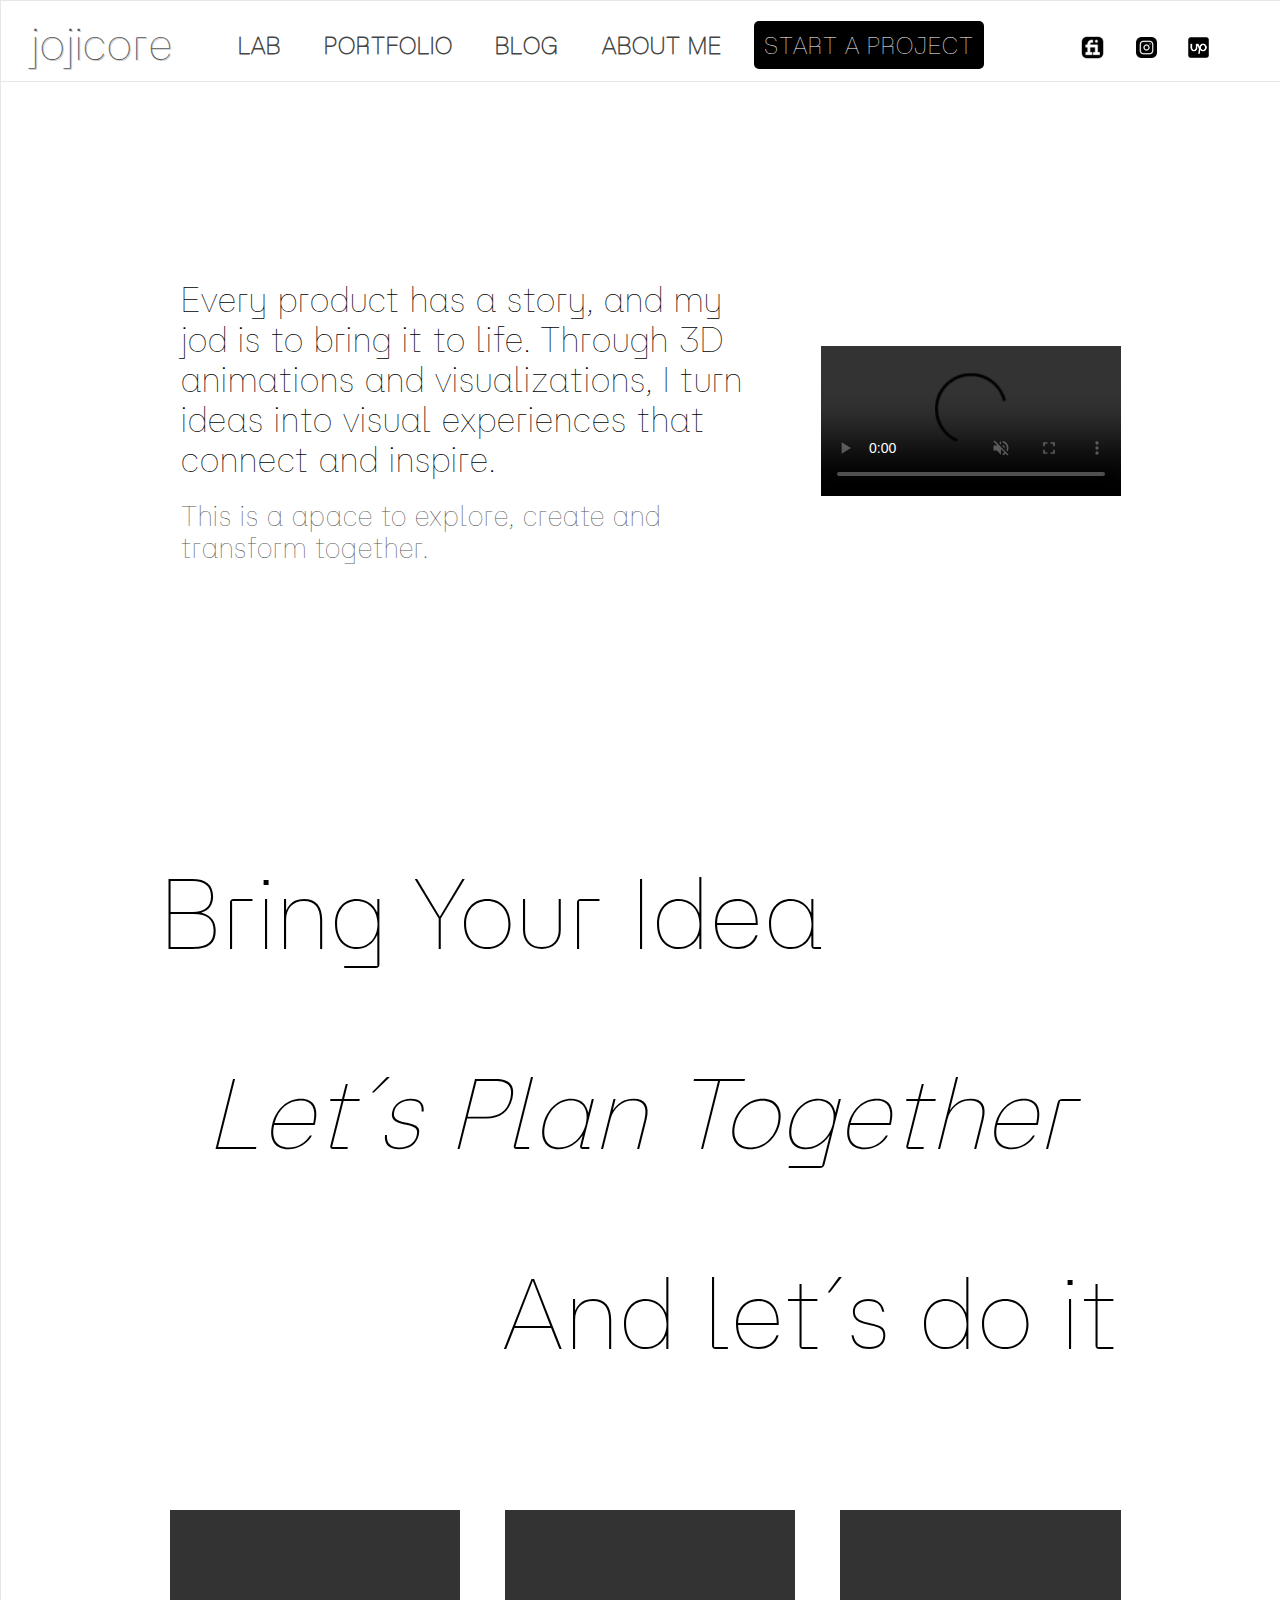
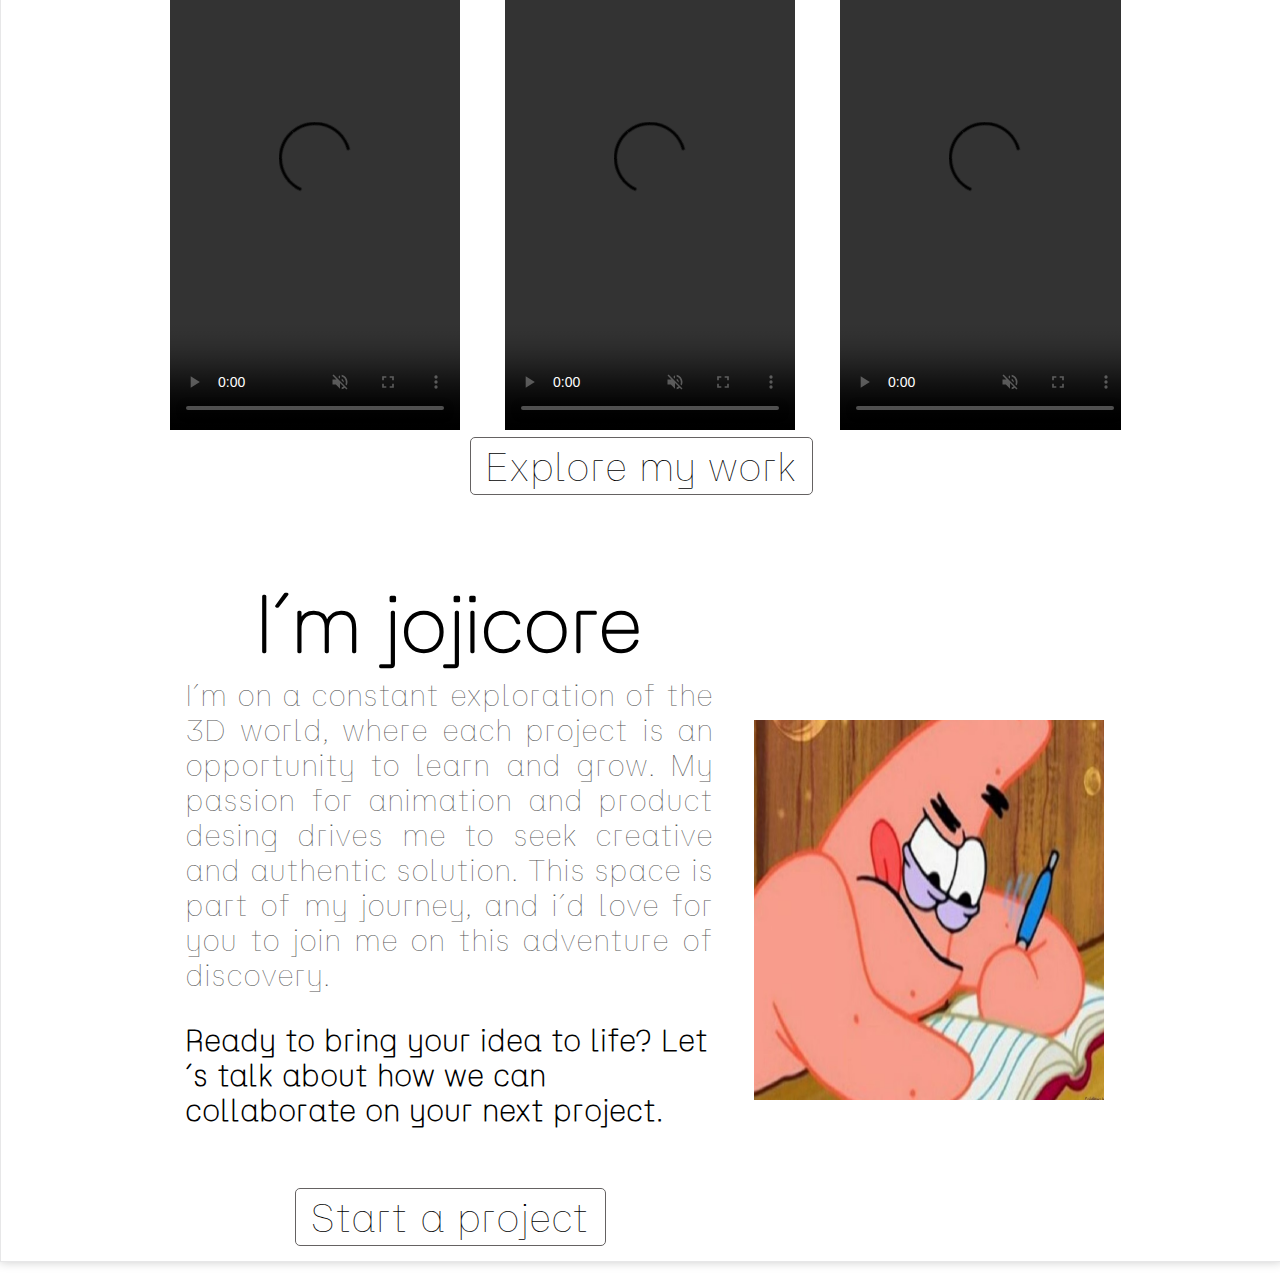
<file: index.html>
<!DOCTYPE html>
<html lang="en">
<head>
    <meta charset="UTF-8">
    <meta name="viewport" content="width=device-width, initial-scale=1.0">
    <link rel="stylesheet" href="/assets/css/styles.css">
    <link rel="preconnect" href="https://fonts.googleapis.com">
<link rel="preconnect" href="https://fonts.gstatic.com" crossorigin>
<link href="https://fonts.googleapis.com/css2?family=Wire+One&display=swap" rel="stylesheet">
    <title>jojicore</title>
</head>
<body>
<!-- inicio container -->
<div id="container">
    <!-- Inicio de Cabecera -->
    <header id="header">
        <!-- <div class="wrap"> -->
            <div id="logotipo">
                <h1><a href="/index.html">jojicore</a></h1>
            </div>
            <nav id="menu">
                <ul>
                    <li><a href="./assets/html/Lab.html"><span>Lab</span></a></li>
                    <li><a href="./assets/html/portfolio.html"><span>Portfolio</span></a></li>
                    <li><a href="./assets/html/blog.html"><span>Blog</span></a></li>
                    <li><a href="./assets/html/aboutme.html"><span>About me</span></a></li>
                    <li><a   class="button" href="./assets/html/start-proyect.html">Start a project</a></li>
                </ul>
            </nav>
            <!-- <h3>REDES SOCIALES</h3> -->
            <div class="container-social">
                <div class="fiverr">
                    <a href="https://www.fiverr.com/jojicore?public_mode=true" class="icon" target="_blank"><img src="/assets/img/icon/113-fiverr_social-1024.webp" alt="" width="23px"></a>
                </div>
                <!-- <div class="youtube">
                    <a href="https://www.youtube.com/@jojicore" class="icon" target="_blank"><img id="iconos" src="/assets/img/icon/social.png" alt="icono youtube" width="20px"></a>
                </div> -->
                <div class="twitter">
                    <a href="https://www.instagram.com/jojicore" class="icon" target="_blank"><img src="/assets/img/icon/instagram.png" alt="" width="21px"></a>
                </div>
                <!-- <div class="linkedin">
                    <a href="https://www.linkedin.com/in/jojicore" class="icon"  target="_blank"><img src="/assets/img/icon/linkedin-logo.png" alt="" width="20px"></a>
                </div> -->
                <div class="upwork">
                    <a href="https://www.upwork.com/freelancers/~01dc54f6a238534526?mp_source=share" class="icon" target="_blank"><img src="/assets/img/icon/square-upwork.png" alt="" width="21px"></a>
                </div>
            </div>
        
    </header>
    <!-- Fin de Cabecera -->

    <!-- Inicio contenido -->
    <section id="content">

        <article class="first-page">
            <div class="texto">  
                <p class="texto-largo">Every product has a story, and my jod is to bring it to life. Through 3D animations and visualizations, I turn ideas into visual experiences that connect and inspire.</p>
    
                <span class="texto-corto">This is a apace to explore, create and transform together.</span>
            </div>
            <video class="video" width="300px" controls loop onmouseover="this.play()" onmouseout="this.pause();" muted>
                <source src="/assets/video/MAKE_UP_5.mp4" type="video/mp4">
                Your browser does not support the video tag.
            </video>
        </article>

        <article class="second-page">

            <p class="p1">Bring Your Idea</p>
            <p class="p2">Let´s Plan Together</p>
            <p class="p3">And  let´s do it</p>

        </article>

      
        <article class="third-page">

            <div class="presentation">
                <article class="proyectouno">
                    <video class="video" width="290px" controls loop onmouseover="this.play()" onmouseout="this.pause();" muted>
                        <source src="/assets/video/MAKE_UP_5.mp4" type="video/mp4">
                        Tu navegador no soporta la etiqueta de video.
                    </video>
                </article>
    
                <article class="proyectodos">
                    <video class="video" width="290px" controls loop onmouseover="this.play()" onmouseout="this.pause();" muted>
                        <source src="/assets/video/NIKE_3D_REEL.mp4" type="video/mp4">
                        Tu navegador no soporta la etiqueta de video.
                    </video>
                </article>
    
                <article class="proyectotres">
                    <video class="video" width="290px" controls loop onmouseover="this.play()" onmouseout="this.pause();" muted>
                        <source src="/assets/video/REEL_INSTAGRAM.mp4" type="video/mp4">
                        Tu navegador no soporta la etiqueta de video.
                    </video>
                </article>
            </div>
            <div  class="boton">
                <a href="./assets/html/portfolio.html">Explore my work</a>
            </div>
        

        </article>

        <article class="fourth-page">
            <div class="fourth-page__principal"> 
                <div class="contenido">  
                    <h3>I´m jojicore</h3>

                    <p>I´m on a constant exploration of the 3D world, where each project is an opportunity to learn and grow. My passion for animation and product desing drives me to seek creative and authentic solution.
                        
                    This space is  part of my journey, and i´d love for you to join me  on this adventure of discovery.</p>
        
                    <span class="accion">Ready to  bring your idea to life? Let´s talk about how we can collaborate on your next project.</span>
                </div>

                <span class="link">
                    <a class="button" href="./assets/html/start-proyect.html">Start a project</a>
                </span>
               

            </div>

            <div class="imagen">
                <img src="/assets/img/OF5TWAKHBJB6BIRDR5N2MTZKTI.avif" alt="imagen de Patricio estrella" width="350px" height="380px">
            </div>
<!-- 
            <span class="link">
                <a class="button" href="./assets/html/start-proyect.html">Start a project</a>
            </span> -->

        </article>
          
    </section>
    <!-- Fin contenido -->

</div>
<!--fin container  -->

<script type="text/javascript">
    window.addEventListener("scroll", function(){
        let articles = document.querySelectorAll("article"); // Selecciona todos los <article>
        let secondArticle = articles[1]; // Accede al segundo <article> (índice 1)
        secondArticle.classList.toggle("abajo", window.scrollY > 150);
    });
</script>

</body>
</html>
</file>
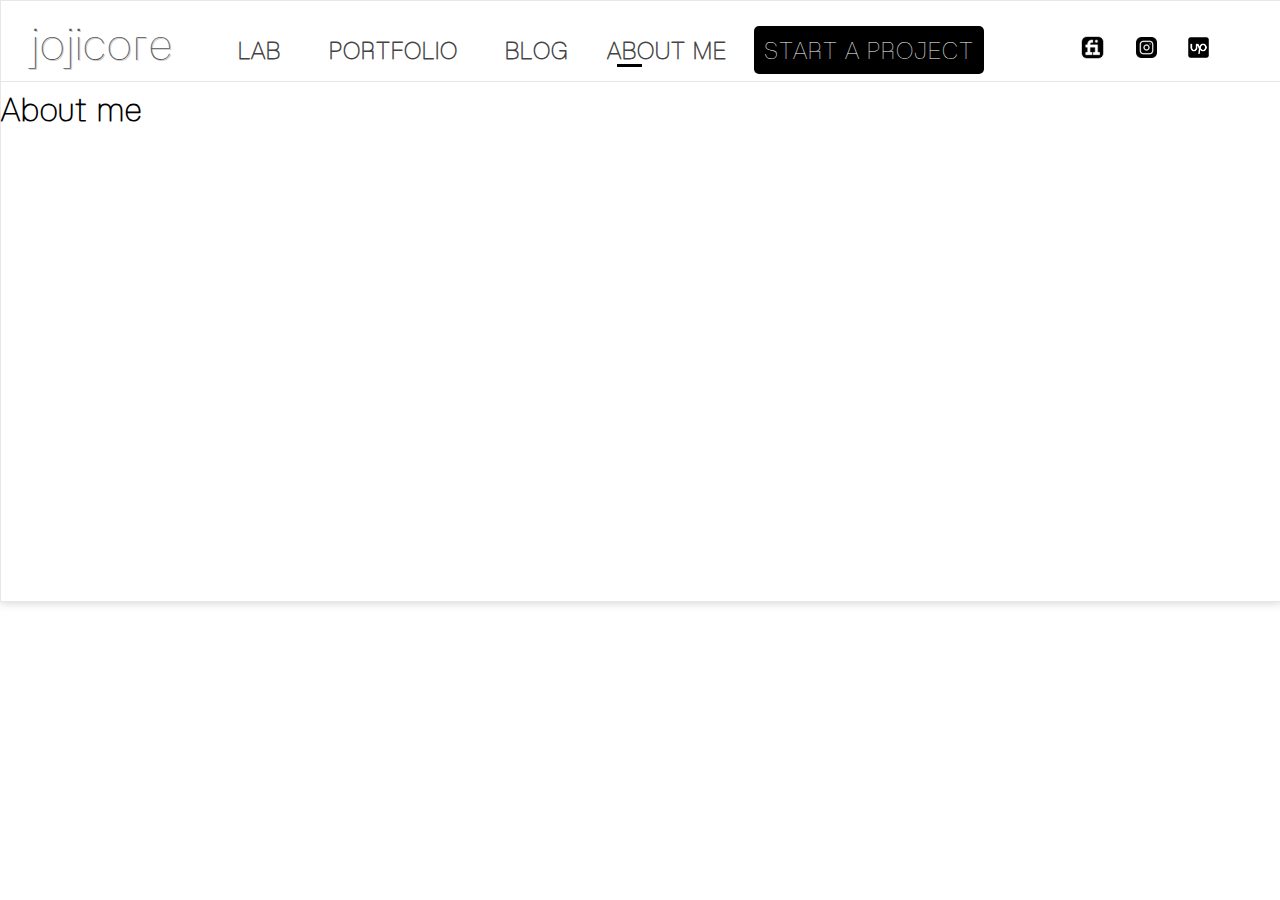
<file: assets/html/aboutme.html>
<!DOCTYPE html>
<html lang="en">
  <head>
    <meta charset="UTF-8" />
    <meta name="viewport" content="width=device-width, initial-scale=1.0" />
    <link rel="stylesheet" href="/assets/css/style-aboutme.css" />
    <link rel="stylesheet" href="/assets/css/styles.css">
    <link rel="preconnect" href="https://fonts.googleapis.com" />
    <link rel="preconnect" href="https://fonts.gstatic.com" crossorigin />
    <link
      href="https://fonts.googleapis.com/css2?family=Wire+One&display=swap"
      rel="stylesheet"
    />
    <title>jojicore</title>
  </head>
  <body>
    <!-- inicio container -->
    <div id="container">
      <!-- Inicio de Cabecera -->
      <header id="header">
        <!-- <div class="wrap"> -->
          <div id="logotipo">
            <h1><a href="/index.html">jojicore</a></h1>
        </div>
        <nav id="menu">
          <ul>
            <li><a href="/assets/html/Lab.html"> <span>Lab</span></a></li>
            <li><a href="/assets/html/portfolio.html"> <span>Portfolio</span></a></li>
            <li><a href="/assets/html/blog.html"> <span>Blog</span></a></li>
            <li><a class="link__about" href="#"> <span>About me</span></a></li>
            <li><a class="button" href="/assets/html/start-proyect.html">Start a project</a></li>
          </ul>
        </nav>
        <!-- <h3>REDES SOCIALES</h3> -->
        <div class="container-social">
          <div class="fiverr">
            <a href="https://www.fiverr.com/jojicore?public_mode=true" class="icon" target="_blank"><img src="/assets/img/icon/113-fiverr_social-1024.webp" alt="" width="23px"></a>
          </div>
          <!-- <div class="youtube">
            <a href="https://www.youtube.com/@jojicore" class="icon" target="_blank"><img id="iconos" src="/assets/img/icon/social.png" alt="icono youtube" width="20px"></a>
          </div> -->
          <div class="twitter">
            <a href="https://www.instagram.com/jojicore" class="icon" target="_blank"><img src="/assets/img/icon/instagram.png" alt="" width="21px"></a>
          </div>
          <!-- <div class="linkedin">
            <a href="https://www.linkedin.com/in/jojicore" class="icon"  target="_blank"><img src="/assets/img/icon/linkedin-logo.png" alt="" width="20px"></a>
          </div> -->
          <div class="upwork">
            <a href="https://www.upwork.com/freelancers/~01dc54f6a238534526?mp_source=share" class="icon" target="_blank"><img src="/assets/img/icon/square-upwork.png" alt="" width="21px"></a>
          </div>
        </div>
      </header>
      <!-- Fin de Cabecera -->

      <!-- Inicio del container -->
      <section id="content">

         
        <h1>About me</h1>
     

      </section>
     
    </div>
    <!--fin container  -->
   
    <script type="text/javascript">
      window.addEventListener("scroll", function () {
        let header = document.querySelector("header");
        header.classList.toggle("abajo", window.scrollY > 0);
      });
    </script>
  </body>
</html>
</file>
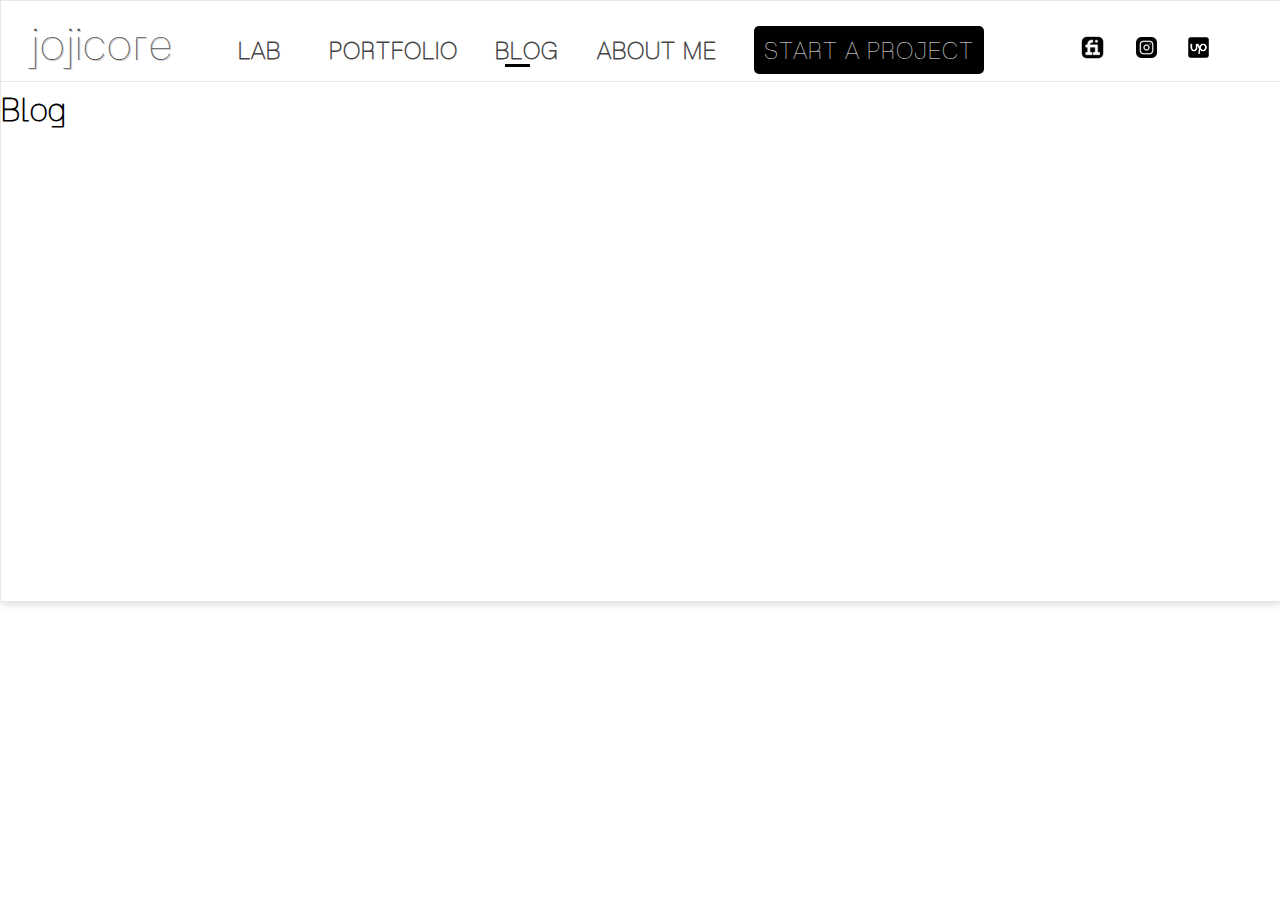
<file: assets/html/blog.html>
<!DOCTYPE html>
<html lang="en">
  <head>
    <meta charset="UTF-8" />
    <meta name="viewport" content="width=device-width, initial-scale=1.0" />
    <link rel="stylesheet" href="/assets/css/style-blog.css" />
    <link rel="stylesheet" href="/assets/css/styles.css">
    <link rel="preconnect" href="https://fonts.googleapis.com" />
    <link rel="preconnect" href="https://fonts.gstatic.com" crossorigin />
    <link
      href="https://fonts.googleapis.com/css2?family=Wire+One&display=swap"
      rel="stylesheet"
    />
    <title>jojicore</title>
  </head>
  <body>
    <!-- inicio container -->
    <div id="container">
      <!-- Inicio de Cabecera -->
      <header id="header">
        <!-- <div class="wrap"> -->
          <div id="logotipo">
            <h1><a href="/index.html">jojicore</a></h1>
        </div>
        <nav id="menu">
          <ul>
            <li><a href="/assets/html/Lab.html"><span>Lab</span></a></li>
            <li><a href="/assets/html/portfolio.html"><span>Portfolio</span></a></li>
            <li><a class="link__blog" href="/assets/html/blog.html"><span>Blog</span></a></li>
            <li><a href="/assets/html/aboutme.html"><span>About me</span></a></li>
            <li><a class="button" href="/assets/html/start-proyect.html">Start a project</a></li>
          </ul>
        </nav>
        <!-- <h3>REDES SOCIALES</h3> -->
        <div class="container-social">
          <div class="fiverr">
            <a href="https://www.fiverr.com/jojicore?public_mode=true" class="icon" target="_blank"><img src="/assets/img/icon/113-fiverr_social-1024.webp" alt="" width="23px"></a>
          </div>
          <!-- <div class="youtube">
            <a href="https://www.youtube.com/@jojicore" class="icon" target="_blank"><img id="iconos" src="/assets/img/icon/social.png" alt="icono youtube" width="20px"></a>
          </div> -->
          <div class="twitter">
            <a href="https://www.instagram.com/jojicore" class="icon" target="_blank"><img src="/assets/img/icon/instagram.png" alt="" width="21px"></a>
          </div>
          <!-- <div class="linkedin">
            <a href="https://www.linkedin.com/in/jojicore" class="icon"  target="_blank"><img src="/assets/img/icon/linkedin-logo.png" alt="" width="20px"></a>
          </div> -->
          <div class="upwork">
            <a href="https://www.upwork.com/freelancers/~01dc54f6a238534526?mp_source=share" class="icon" target="_blank"><img src="/assets/img/icon/square-upwork.png" alt="" width="21px"></a>
          </div>
        </div>
        
      </header>
      <!-- Fin de Cabecera -->

      <!-- Inicio del container -->
      <section id="content">

         
        <h1>Blog</h1>
     

      </section>
     
    </div>
    <!--fin container  -->
   
    <script type="text/javascript">
      window.addEventListener("scroll", function () {
        let header = document.querySelector("header");
        header.classList.toggle("abajo", window.scrollY > 0);
      });
    </script>
  </body>
</html>
</file>
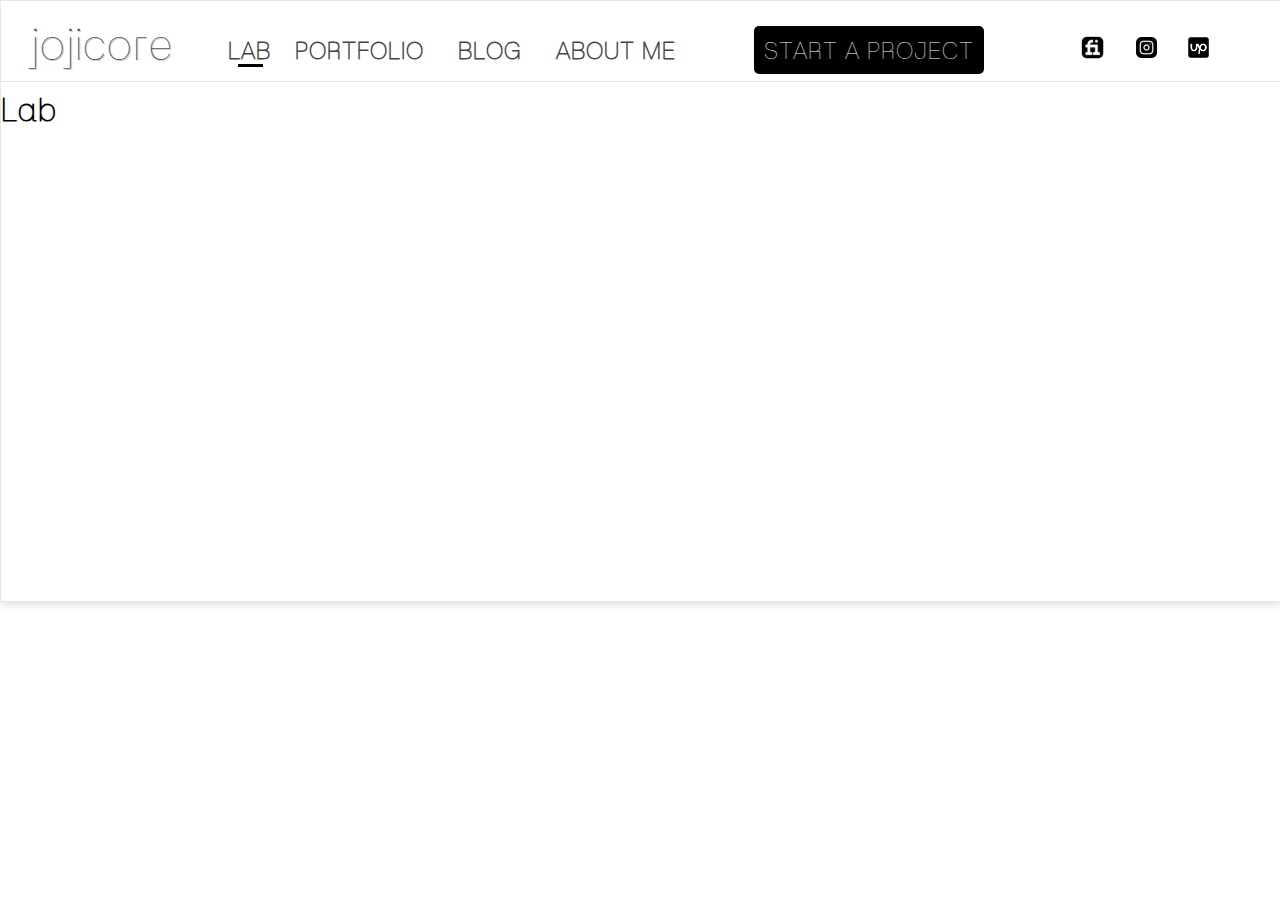
<file: assets/html/Lab.html>
<!DOCTYPE html>
<html lang="en">
  <head>
    <meta charset="UTF-8" />
    <meta name="viewport" content="width=device-width, initial-scale=1.0" />
    <link rel="stylesheet" href="/assets/css/style-lab.css" />
    <link rel="stylesheet" href="/assets/css/styles.css">
    <link rel="preconnect" href="https://fonts.googleapis.com" />
    <link rel="preconnect" href="https://fonts.gstatic.com" crossorigin />
    <link
      href="https://fonts.googleapis.com/css2?family=Wire+One&display=swap"
      rel="stylesheet"
    />
    <title>jojicore</title>
  </head>
  <body>
    <!-- inicio container -->
    <div id="container">
      <!-- Inicio de Cabecera -->
      <header id="header">
        <!-- <div class="wrap"> -->
          <div id="logotipo">
            <h1><a href="/index.html">jojicore</a></h1>
        </div>
        <nav id="menu">
          <ul>
            <li><a class="link__lab" href="#"><span>Lab</span></a></li>
            <li><a href="/assets/html/portfolio.html"><span>Portfolio</span></a></li>
            <li><a href="/assets/html/blog.html"><span>Blog</span></a></li>
            <li><a href="/assets/html/aboutme.html"><span>About me</span</a></li>
            <li><a class="button" href="/assets/html/start-proyect.html">Start a project</a></li>
          </ul>
        </nav>
        <!-- <h3>REDES SOCIALES</h3> -->
        <div class="container-social">
          <div class="fiverr">
            <a href="https://www.fiverr.com/jojicore?public_mode=true" class="icon" target="_blank"><img src="/assets/img/icon/113-fiverr_social-1024.webp" alt="" width="23px"></a>
          </div>
          <!-- <div class="youtube">
            <a href="https://www.youtube.com/@jojicore" class="icon" target="_blank"><img id="iconos" src="/assets/img/icon/social.png" alt="icono youtube" width="20px"></a>
          </div> -->
          <div class="twitter">
            <a href="https://www.instagram.com/jojicore" class="icon" target="_blank"><img src="/assets/img/icon/instagram.png" alt="" width="21px"></a>
          </div>
          <!-- <div class="linkedin">
            <a href="https://www.linkedin.com/in/jojicore" class="icon"  target="_blank"><img src="/assets/img/icon/linkedin-logo.png" alt="" width="20px"></a>
          </div> -->
          <div class="upwork">
            <a href="https://www.upwork.com/freelancers/~01dc54f6a238534526?mp_source=share" class="icon" target="_blank"><img src="/assets/img/icon/square-upwork.png" alt="" width="21px"></a>
          </div>
        </div>
      </header>
      <!-- Fin de Cabecera -->

      <!-- Inicio del container -->
      <section id="content">

         
        <h1>Lab</h1>
     

      </section>
     
    </div>
    <!--fin container  -->
   
    <script type="text/javascript">
      window.addEventListener("scroll", function () {
        let header = document.querySelector("header");
        header.classList.toggle("abajo", window.scrollY > 0);
      });
    </script>
  </body>
</html>
</file>
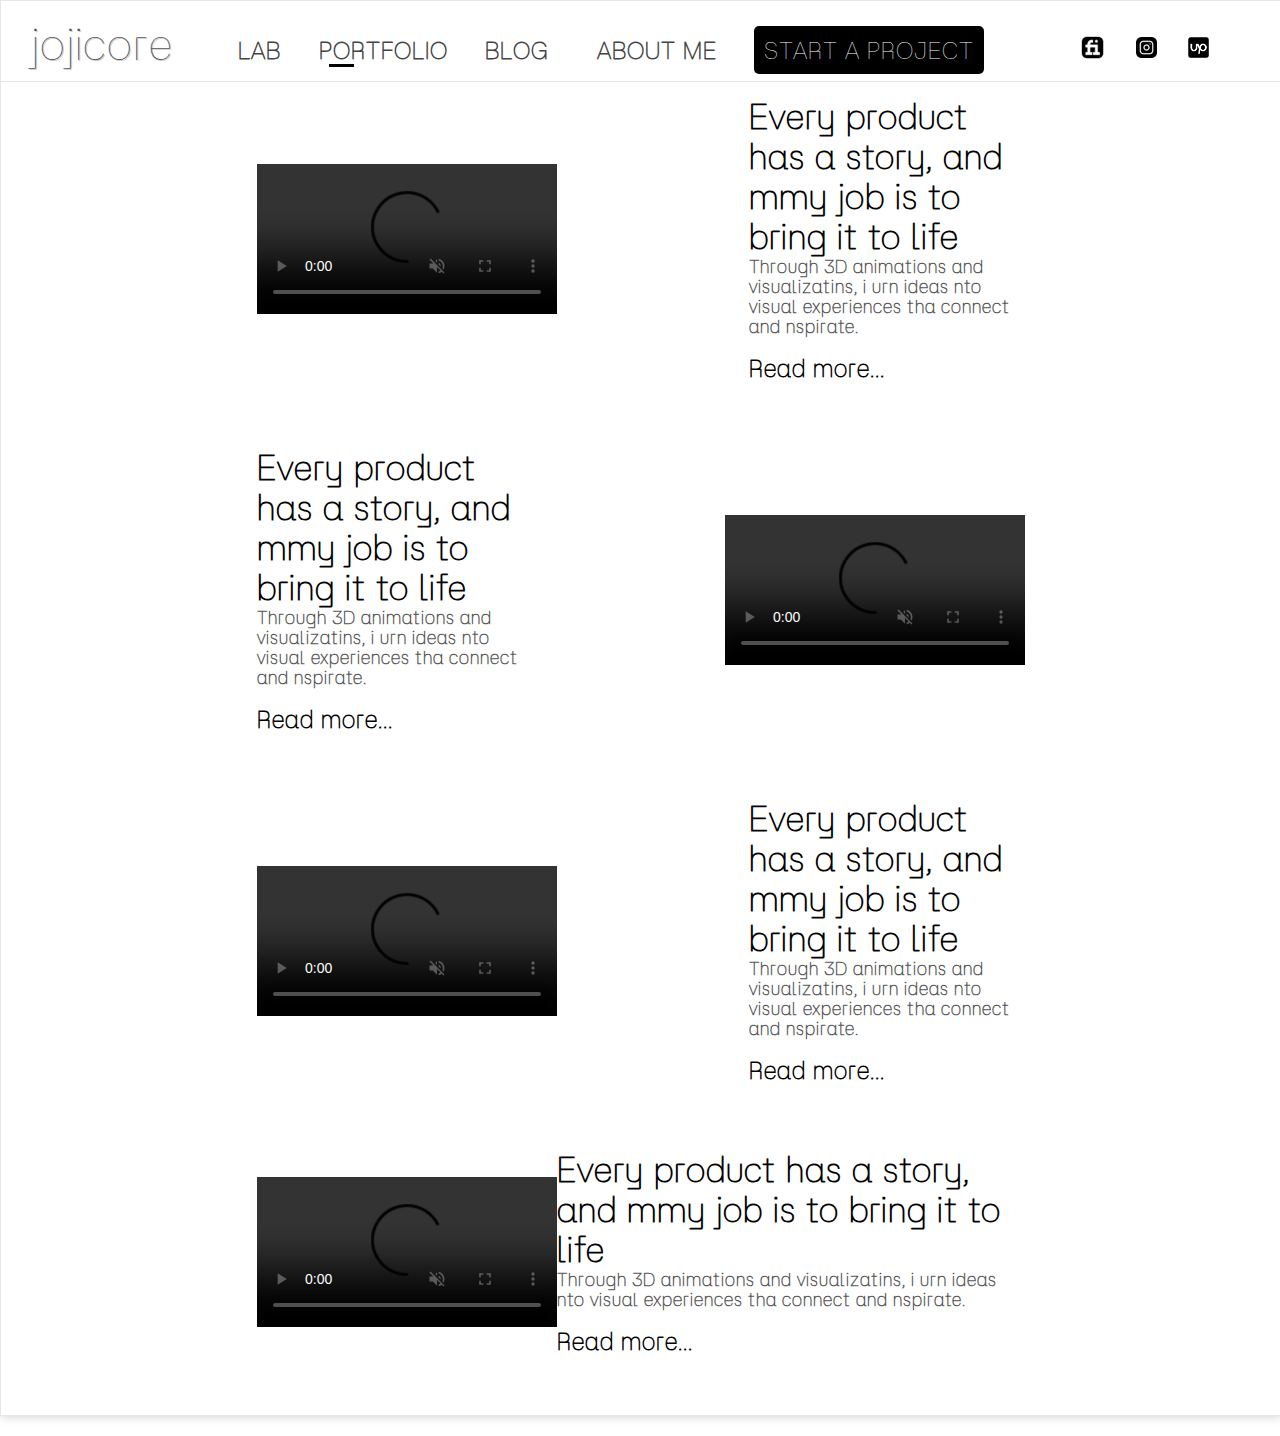
<file: assets/html/portfolio.html>
<!DOCTYPE html>
<html lang="en">
<head>
    <meta charset="UTF-8">
    <meta name="viewport" content="width=device-width, initial-scale=1.0">
    <link rel="stylesheet" href="/assets/css/styles-portfolio.css">
    <link rel="stylesheet" href="/assets/css/styles.css">
    <link rel="preconnect" href="https://fonts.googleapis.com">
<link rel="preconnect" href="https://fonts.gstatic.com" crossorigin>
<link href="https://fonts.googleapis.com/css2?family=Wire+One&display=swap" rel="stylesheet">
    <title>jojicore</title>
</head>
<body>
<!-- inicio container -->
<div id="container">
    <!-- Inicio de Cabecera -->
    <header id="header">
        <!-- <div class="wrap"> -->
            <div id="logotipo">
                <h1><a href="/index.html">jojicore</a></h1>
            </div>
            <nav id="menu">
                <ul>
                    <li><a href="/assets/html/Lab.html"><span>Lab</span></a></li>
                    <li><a class="link__portfolio" href="#"><span>Portfolio</span> </a></li>
                    <li><a href="/assets/html/blog.html"><span>Blog</span></a></li>
                    <li><a href="/assets/html/aboutme.html"><span>About me</span></a></li>
                    <li><a   class="button" href="/assets/html/start-proyect.html">Start a project</a></li>
                </ul>
            </nav>
            <!-- REDES   SOCIALES -->
            <div class="container-social">
                <div class="fiverr">
                    <a href="https://www.fiverr.com/jojicore?public_mode=true" class="icon" target="_blank"><img src="/assets/img/icon/113-fiverr_social-1024.webp" alt="" width="23px"></a>
                </div>
                <!-- <div class="youtube">
                    <a href="https://www.youtube.com/@jojicore" class="icon" target="_blank"><img id="iconos" src="/assets/img/icon/social.png" alt="icono youtube" width="20px"></a>
                </div> -->
                <div class="twitter">
                    <a href="https://www.instagram.com/jojicore" class="icon" target="_blank"><img src="/assets/img/icon/instagram.png" alt="" width="21px"></a>
                </div>
                <!-- <div class="linkedin">
                    <a href="https://www.linkedin.com/in/jojicore" class="icon"  target="_blank"><img src="/assets/img/icon/linkedin-logo.png" alt="" width="20px"></a>
                </div> -->
                <div class="upwork">
                    <a href="https://www.upwork.com/freelancers/~01dc54f6a238534526?mp_source=share" class="icon" target="_blank"><img src="/assets/img/icon/square-upwork.png" alt="" width="21px"></a>
                </div>
            </div>
        
    </header>
    <!-- Fin de Cabecera -->

    <!-- Inicio contenido -->
    <section id="content">
        <article class="proyecto1">
            <video class="video" width="300px" controls loop onmouseover="this.play()" onmouseout="this.pause();" muted>
                <source src="/assets/video/MAKE_UP_5.mp4" type="video/mp4">
                Tu navegador no soporta la etiqueta de video.
            </video>
            <div class="description">
                <h3>Every product has a story, and mmy job is to bring it  to life</h3>
                <p>Through 3D animations and visualizatins, i urn ideas nto visual experiences tha connect and nspirate.</p><br>
                <div class="readMore">
                    <a href="./product-one.html">Read more...</a>
                </div>
            </div>
        </article>

        <article class="proyecto2">
            <video class="video" width="300px" controls loop onmouseover="this.play()" onmouseout="this.pause();" muted>
                <source src="/assets/video/NIKE_3D_REEL.mp4" type="video/mp4">
                Tu navegador no soporta la etiqueta de video.
            </video>
            <div class="description2">
                <h3>Every product has a story, and mmy job is to bring it  to life</h3>
                <p>Through 3D animations and visualizatins, i urn ideas nto visual experiences tha connect and nspirate.</p><br>
                <div class="readMore">
                    <a href="./product-two.html">Read more...</a>
                </div>
            </div>
        </article>

        <article class="proyecto3">
            <video width="300px" controls loop onmouseover="this.play()" onmouseout="this.pause();" muted>
                <source src="/assets/video/REEL_INSTAGRAM.mp4" type="video/mp4">
                Tu navegador no soporta la etiqueta de video.
            </video>
            <div class="description3">
                <h3>Every product has a story, and mmy job is to bring it  to life</h3>
                <p>Through 3D animations and visualizatins, i urn ideas nto visual experiences tha connect and nspirate.</p><br>
                <div class="readMore">
                    <a href="./product-three.html">Read more...</a>
                </div>
            </div>
        </article>

        <article class="proyecto4">
            <video class="#" width="300px" controls loop onmouseover="this.play()" onmouseout="this.pause();" muted>
                <source src="/assets/video/SHOE_3D_ANIMATION_Development_of_Previews.mp4" type="video/mp4">
                Tu navegador no soporta la etiqueta de video.
            </video>
            <div class="description4">
                <h3>Every product has a story, and mmy job is to bring it  to life</h3>
                <p>Through 3D animations and visualizatins, i urn ideas nto visual experiences tha connect and nspirate.</p><br>
                <div class="readMore">
                    <a href="./product-four.html">Read more...</a>
                </div>
            </div>
        </article>
          
    </section>
    <!-- Fin contenido -->

</div>
<!--fin container  -->

<script type="text/javascript">
    window.addEventListener("scroll", function(){
        let header = document.querySelector("header");
        header.classList.toggle("abajo",window.scrollY>0)
    } )
</script>
</body>
</html>
</file>
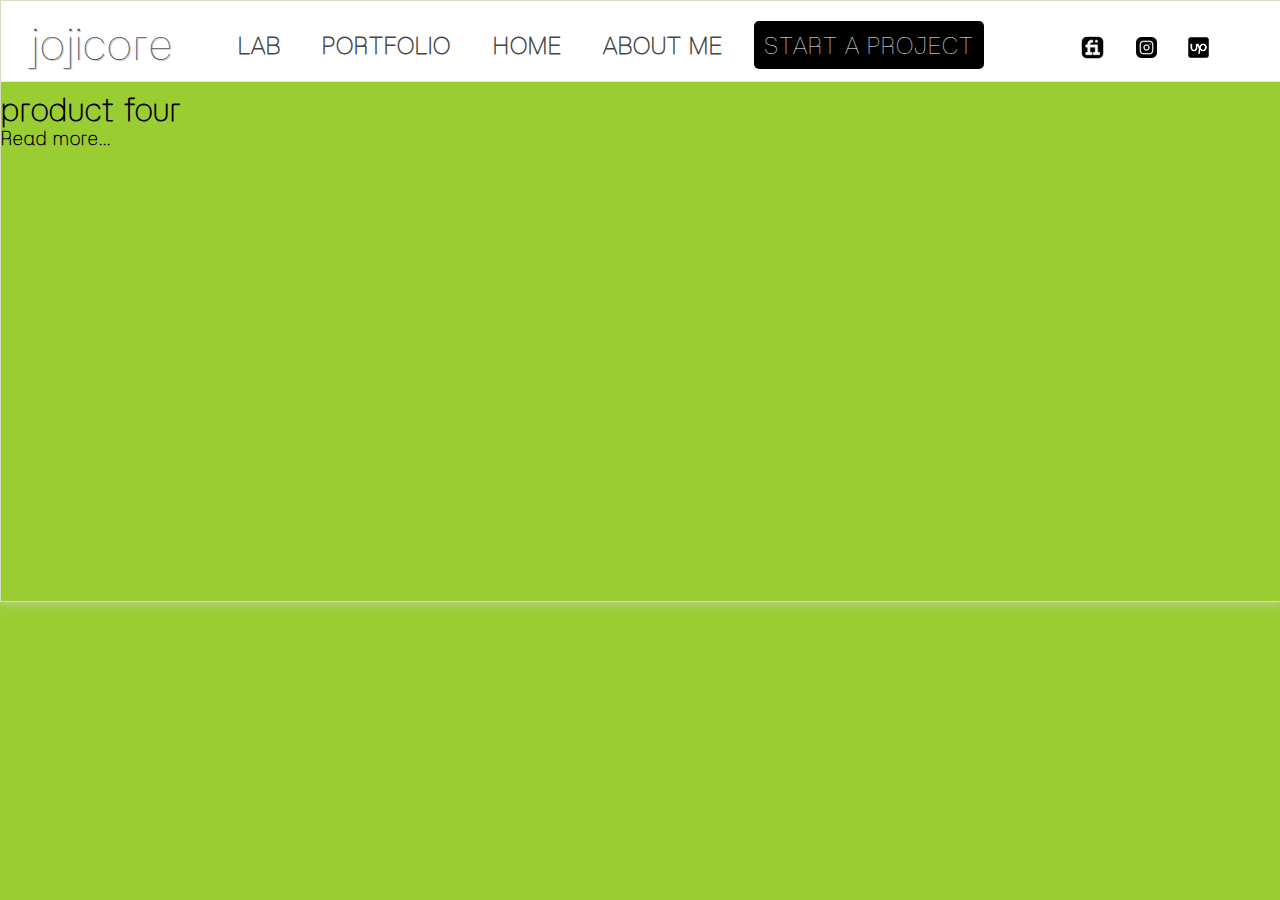
<file: assets/html/product-four.html>
<!DOCTYPE html>
<html lang="en">
  <head>
    <meta charset="UTF-8" />
    <meta name="viewport" content="width=device-width, initial-scale=1.0" />
    <link rel="stylesheet" href="/assets/css/styles.css" />
    <link rel="stylesheet" href="/assets/css/product-four.css">
    <link rel="preconnect" href="https://fonts.googleapis.com" />
    <link rel="preconnect" href="https://fonts.gstatic.com" crossorigin />
    <link
      href="https://fonts.googleapis.com/css2?family=Wire+One&display=swap"
      rel="stylesheet"
    />
    <title>jojicore</title>
  </head>
  <body>
    <!-- inicio container -->
    <div id="container">
      <!-- Inicio de Cabecera -->
      <header id="header">
        <!-- <div class="wrap"> -->
          <div id="logotipo">
            <h1><a href="/index.html">jojicore</a></h1>
        </div>
        <nav id="menu">
          <ul>
            <li><a href="/assets/html/Lab.html"><span>Lab</span></a></li>
            <li><a href="/assets/html/portfolio.html"><span>Portfolio</span></a></li>
            <li><a href="/index.html"><span>Home</span></a></li>
            <li><a href="/assets/html/aboutme.html"><span>About me</span></a></li>
            <li><a class="button" href="/assets/html/start-proyect.html">Start a project</a></li>
          </ul>
        </nav>
        <!-- <h3>REDES SOCIALES</h3> -->
        <div class="container-social">
          <div class="fiverr">
            <a href="https://www.fiverr.com/jojicore?public_mode=true" class="icon" target="_blank"><img src="/assets/img/icon/113-fiverr_social-1024.webp" alt="" width="23px"></a>
          </div>
          <!-- <div class="youtube">
            <a href="https://www.youtube.com/@jojicore" class="icon" target="_blank"><img id="iconos" src="/assets/img/icon/social.png" alt="icono youtube" width="20px"></a>
          </div> -->
          <div class="twitter">
            <a href="https://www.instagram.com/jojicore" class="icon" target="_blank"><img src="/assets/img/icon/instagram.png" alt="" width="21px"></a>
          </div>
          <!-- <div class="linkedin">
            <a href="https://www.linkedin.com/in/jojicore" class="icon"  target="_blank"><img src="/assets/img/icon/linkedin-logo.png" alt="" width="20px"></a>
          </div> -->
          <div class="upwork">
            <a href="https://www.upwork.com/freelancers/~01dc54f6a238534526?mp_source=share" class="icon" target="_blank"><img src="/assets/img/icon/square-upwork.png" alt="" width="21px"></a>
          </div>
        </div>
      </header>
      <!-- Fin de Cabecera -->

      <!-- Inicio del container -->
      <section id="content">

         
        <h1>product four</h1>

        <div class="readMore">
            <h3>Read more...</h3>
        </div>
     

      </section>
     
    </div>
    <!--fin container  -->
   
    <script type="text/javascript">
      window.addEventListener("scroll", function () {
        let header = document.querySelector("header");
        header.classList.toggle("abajo", window.scrollY > 0);
      });
    </script>
  </body>
</html>
</file>
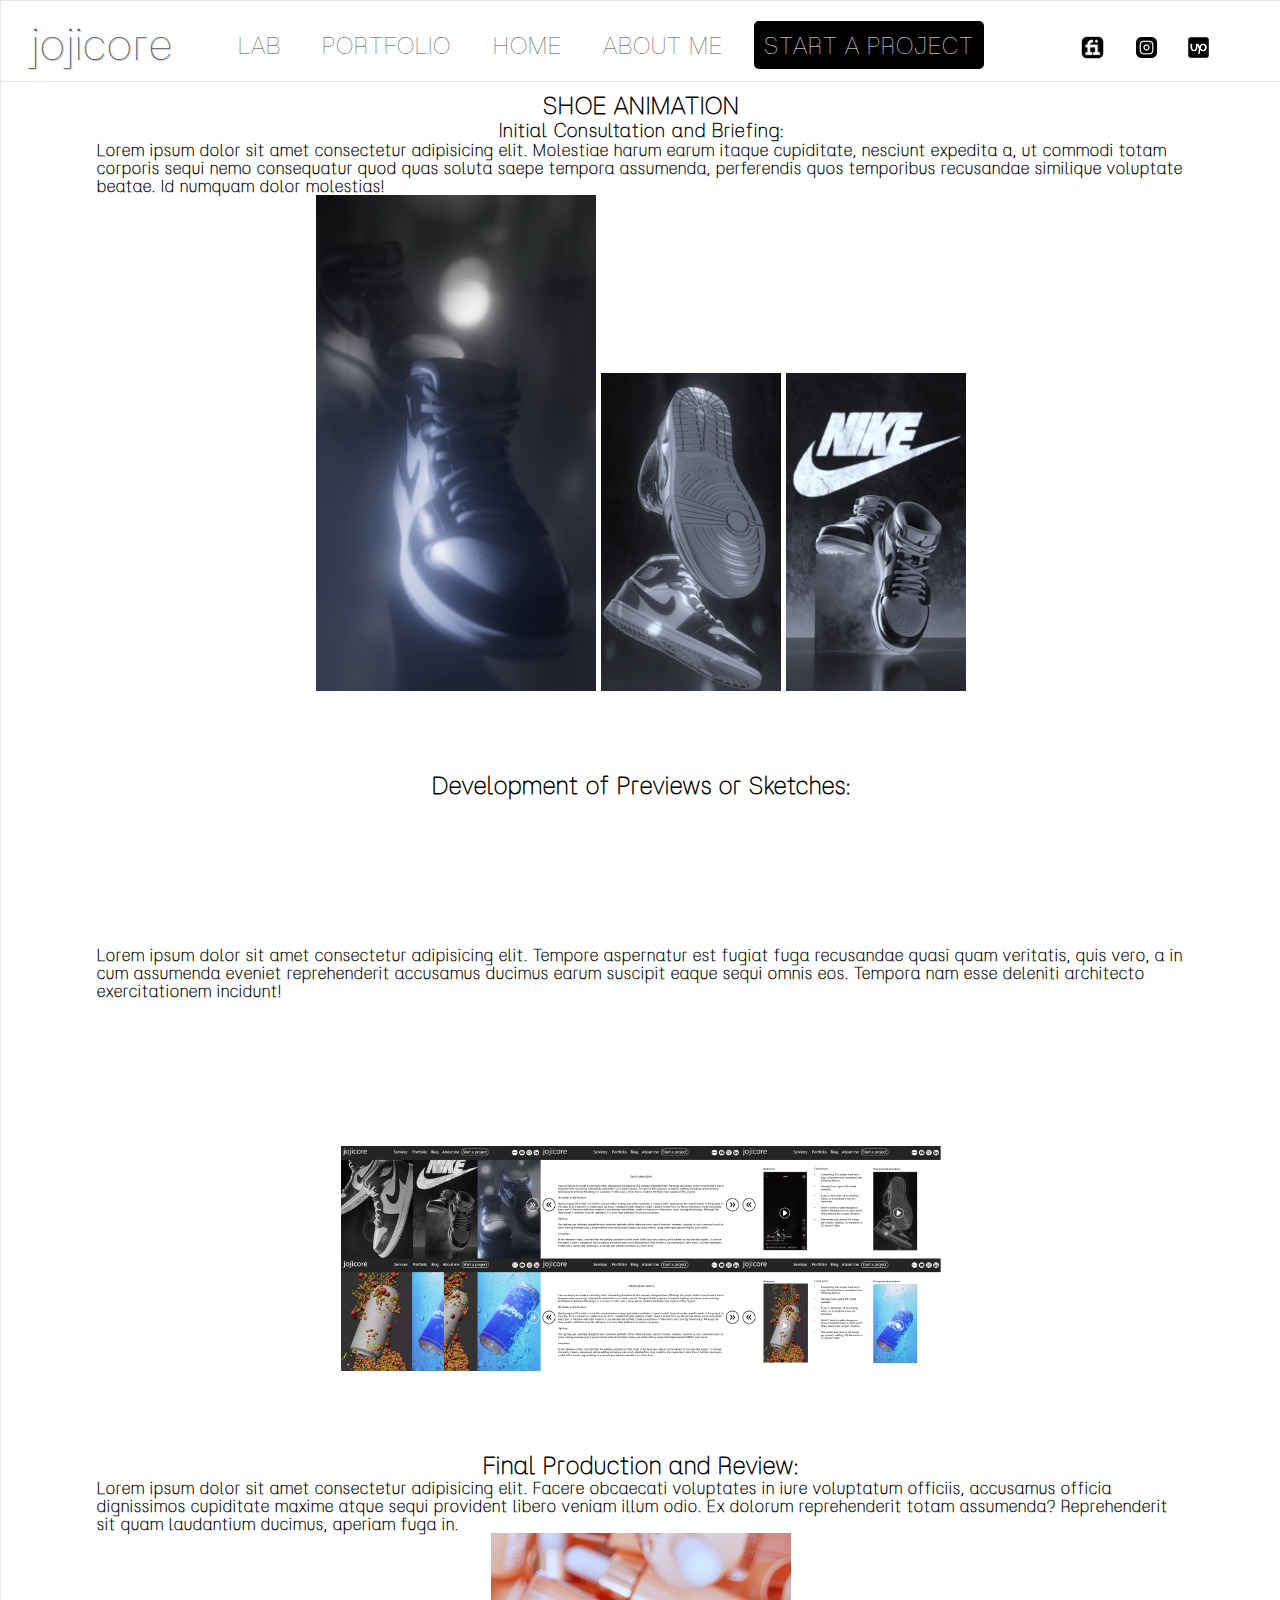
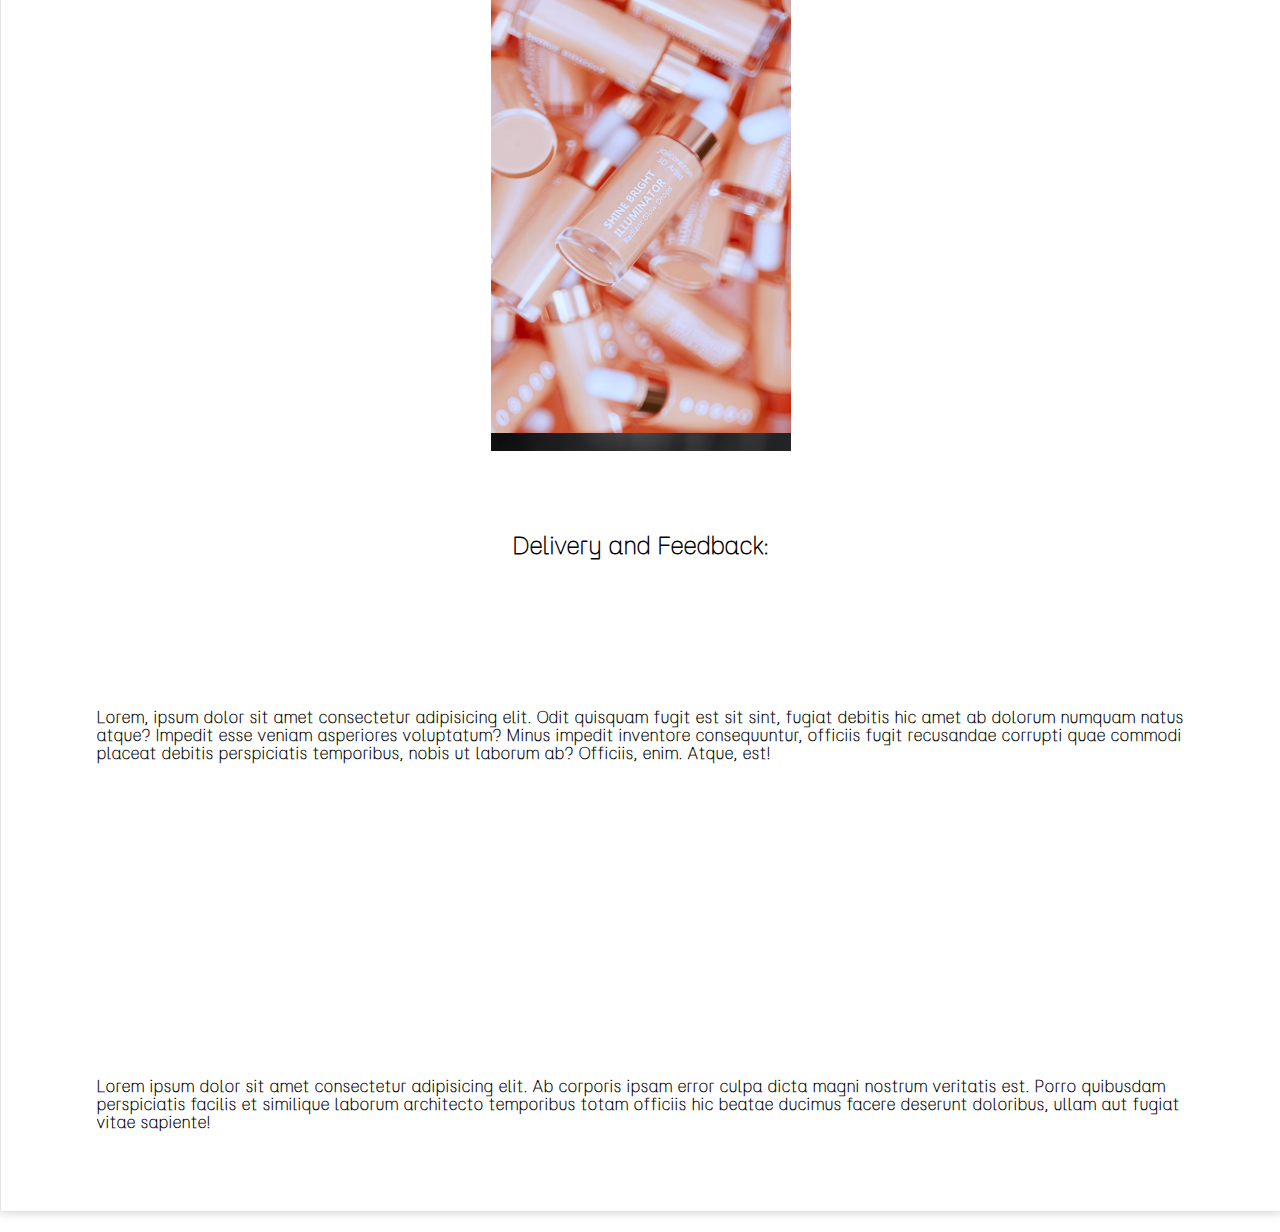
<file: assets/html/product-one.html>
<!DOCTYPE html>
<html lang="en">
  <head>
    <meta charset="UTF-8" />
    <meta name="viewport" content="width=device-width, initial-scale=1.0" />
    <link rel="stylesheet" href="/assets/css/styles.css" />
    <link rel="stylesheet" href="/assets/css/product-one.css">
    <link rel="preconnect" href="https://fonts.googleapis.com" />
    <link rel="preconnect" href="https://fonts.gstatic.com" crossorigin />
    <link
      href="https://fonts.googleapis.com/css2?family=Wire+One&display=swap"
      rel="stylesheet"
    />
    <title>jojicore</title>
  </head>
  <body>
    <!-- inicio container -->
    <div id="container">
      <!-- Inicio de Cabecera -->
      <header id="header">
        <!-- <div class="wrap"> -->
          <div id="logotipo">
            <h1><a href="/index.html">jojicore</a></h1>
        </div>
        <nav id="menu">
          <ul>
            <li><a href="/assets/html/Lab.html">Lab</a></li>
            <li><a href="/assets/html/portfolio.html">Portfolio</a></li>
            <li><a href="/index.html">Home</a></li>
            <li><a href="/assets/html/aboutme.html">About me</a></li>
            <li><a class="button" href="/assets/html/start-proyect.html">Start a project</a></li>
          </ul>
        </nav>
        <!-- <h3>REDES SOCIALES</h3> -->
        <div class="container-social">
          <div class="fiverr">
            <a href="https://www.fiverr.com/jojicore?public_mode=true" class="icon" target="_blank"><img src="/assets/img/icon/113-fiverr_social-1024.webp" alt="" width="23px"></a>
          </div>
          <!-- <div class="youtube">
            <a href="https://www.youtube.com/@jojicore" class="icon" target="_blank"><img id="iconos" src="/assets/img/icon/social.png" alt="icono youtube" width="20px"></a>
          </div> -->
          <div class="twitter">
            <a href="https://www.instagram.com/jojicore" class="icon" target="_blank"><img src="/assets/img/icon/instagram.png" alt="" width="21px"></a>
          </div>
          <!-- <div class="linkedin">
            <a href="https://www.linkedin.com/in/jojicore" class="icon"  target="_blank"><img src="/assets/img/icon/linkedin-logo.png" alt="" width="20px"></a>
          </div> -->
          <div class="upwork">
            <a href="https://www.upwork.com/freelancers/~01dc54f6a238534526?mp_source=share" class="icon" target="_blank"><img src="/assets/img/icon/square-upwork.png" alt="" width="21px"></a>
          </div>
        </div>
      </header>
      <!-- Fin de Cabecera -->

      <!-- Inicio del contenido   -->
      <section id="content">

        <article class="articleone">
          <h2>SHOE ANIMATION</h2>
          <h3>Initial Consultation and Briefing:</h3>
          <p>Lorem ipsum dolor sit amet consectetur adipisicing elit. Molestiae harum earum itaque cupiditate, nesciunt expedita a, ut commodi totam corporis sequi nemo consequatur quod quas soluta saepe tempora assumenda, perferendis quos temporibus recusandae similique voluptate beatae. Id numquam dolor molestias!</p>
          <span>
            <img src="/assets/img/DAVID_FILES/SHOE_R1.png" alt="image shoes" width="280px">
            <span>
              <img src="/assets/img/DAVID_FILES/SHOE_R2.png" alt="image shoes 2" width="180px">
              <img src="/assets/img/DAVID_FILES/SHOE_R3.png" alt="Image shoes 3" width="180px">
            </span>

          </span>
          <h3>Planning and Quotation</h3>
          <p>Lorem ipsum, dolor sit amet consectetur adipisicing elit. Nostrum perferendis possimus maiores delectus ex vero magni quaerat, reprehenderit dicta! Saepe, excepturi? Vero repellendus vel dolor.</p>
          <p>Lorem ipsum dolor sit amet consectetur adipisicing elit. Facere delectus necessitatibus dolorem veritatis ad sint, illum soluta illo placeat quod fuga nulla nisi ullam accusantium.</p>
        </article>

        <article class="articletwo">
          <h2>Development of Previews or Sketches:</h2>
          <p>Lorem ipsum dolor sit amet consectetur adipisicing elit. Tempore aspernatur est fugiat fuga recusandae quasi quam veritatis, quis vero, a in cum assumenda eveniet reprehenderit accusamus ducimus earum suscipit eaque sequi omnis eos. Tempora nam esse deleniti architecto exercitationem incidunt!</p>
          <img src="/assets/img/DAVID_FILES/WEB_DESING.png" alt="image random" width="600px">
        </article>

        <article class="articlethree">
          <h2>Final Production and Review:</h2>
          <p>Lorem ipsum dolor sit amet consectetur adipisicing elit. Facere obcaecati voluptates in iure voluptatum officiis, accusamus officia dignissimos cupiditate maxime atque sequi provident libero veniam illum odio. Ex dolorum reprehenderit totam assumenda? Reprehenderit sit quam laudantium ducimus, aperiam fuga in.</p>
          <img src="/assets/img/DAVID_FILES/MU_R1.png" alt="image" width="300px" height="500px">

          <img src="/assets/img/DAVID_FILES/SHOE_R1.png" alt="" width="300px">
        </article>

        <article class="articlefour">
          <h2>Delivery and Feedback:</h2>
          <p>Lorem, ipsum dolor sit amet consectetur adipisicing elit. Odit quisquam fugit est sit sint, fugiat debitis hic amet ab dolorum numquam natus atque? Impedit esse veniam asperiores voluptatum? Minus impedit inventore consequuntur, officiis fugit recusandae corrupti quae commodi placeat debitis perspiciatis temporibus, nobis ut laborum ab? Officiis, enim. Atque, est!</p> <br>
          <p>Lorem ipsum dolor sit amet consectetur adipisicing elit. Ab corporis ipsam error culpa dicta magni nostrum veritatis est. Porro quibusdam perspiciatis facilis et similique laborum architecto temporibus totam officiis hic beatae ducimus facere deserunt doloribus, ullam aut fugiat vitae sapiente!</p>
        </article>

        
      </section>
     
    </div>
    <!--fin container  -->
   
    <script type="text/javascript">
      window.addEventListener("scroll", function () {
        let header = document.querySelector("header");
        header.classList.toggle("abajo", window.scrollY > 0);
      });
    </script>
  </body>
</html>
</file>
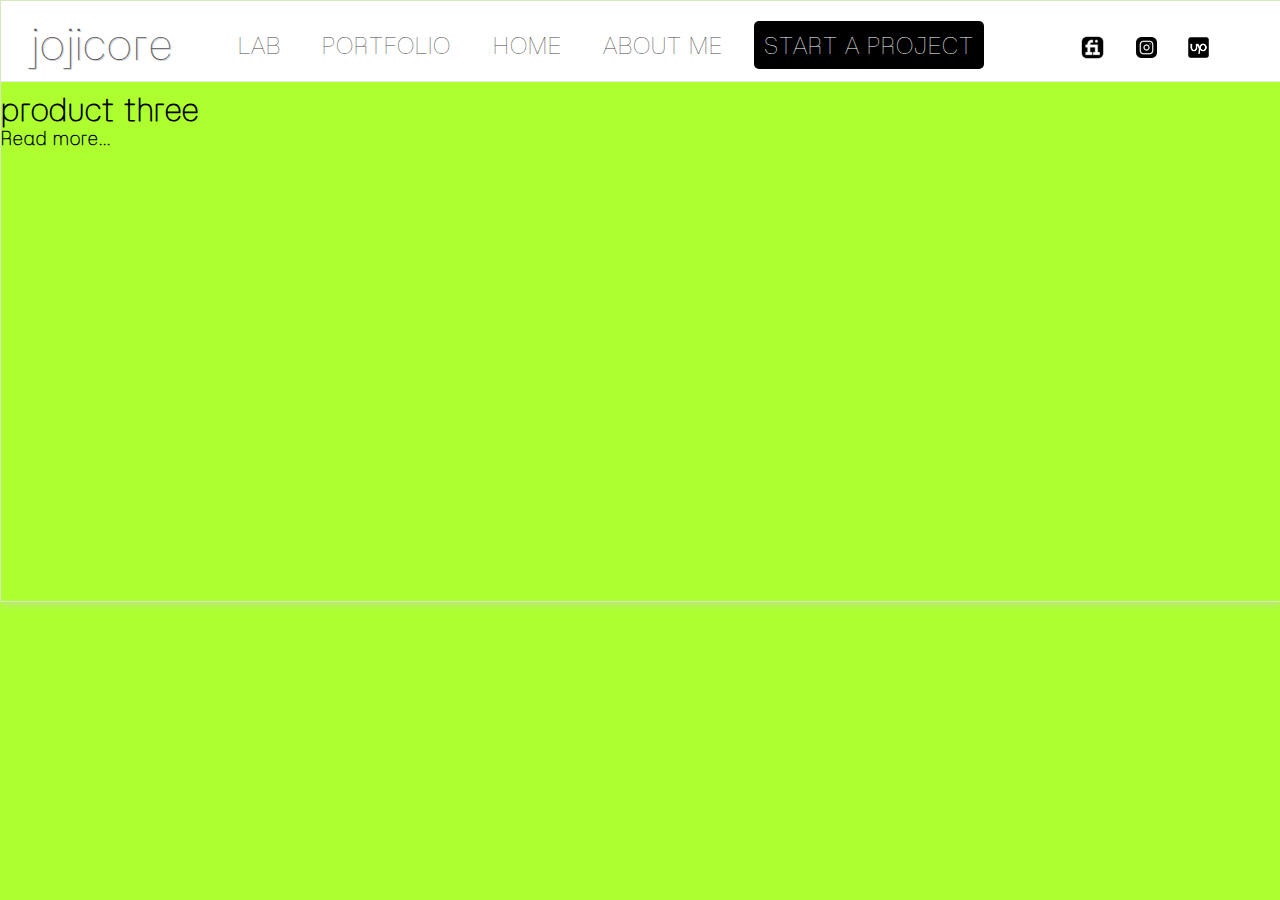
<file: assets/html/product-three.html>
<!DOCTYPE html>
<html lang="en">
  <head>
    <meta charset="UTF-8" />
    <meta name="viewport" content="width=device-width, initial-scale=1.0" />
    <link rel="stylesheet" href="/assets/css/styles.css" />
    <link rel="stylesheet" href="/assets/css/product-three.css">
    <link rel="preconnect" href="https://fonts.googleapis.com" />
    <link rel="preconnect" href="https://fonts.gstatic.com" crossorigin />
    <link
      href="https://fonts.googleapis.com/css2?family=Wire+One&display=swap"
      rel="stylesheet"
    />
    <title>jojicore</title>
  </head>
  <body>
    <!-- inicio container -->
    <div id="container">
      <!-- Inicio de Cabecera -->
      <header id="header">
        <!-- <div class="wrap"> -->
          <div id="logotipo">
            <h1><a href="/index.html">jojicore</a></h1>
        </div>
        <nav id="menu">
          <ul>
            <li><a href="/assets/html/Lab.html">Lab</a></li>
            <li><a href="/assets/html/portfolio.html">Portfolio</a></li>
            <li><a href="/index.html">Home</a></li>
            <li><a href="/assets/html/aboutme.html">About me</a></li>
            <li><a class="button" href="/assets/html/start-proyect.html">Start a project</a></li>
          </ul>
        </nav>
        <!-- <h3>REDES SOCIALES</h3> -->
        <div class="container-social">
          <div class="fiverr">
            <a href="https://www.fiverr.com/jojicore?public_mode=true" class="icon" target="_blank"><img src="/assets/img/icon/113-fiverr_social-1024.webp" alt="" width="23px"></a>
          </div>
          <!-- <div class="youtube">
            <a href="https://www.youtube.com/@jojicore" class="icon" target="_blank"><img id="iconos" src="/assets/img/icon/social.png" alt="icono youtube" width="20px"></a>
          </div> -->
          <div class="twitter">
            <a href="https://www.instagram.com/jojicore" class="icon" target="_blank"><img src="/assets/img/icon/instagram.png" alt="" width="21px"></a>
          </div>
          <!-- <div class="linkedin">
            <a href="https://www.linkedin.com/in/jojicore" class="icon"  target="_blank"><img src="/assets/img/icon/linkedin-logo.png" alt="" width="20px"></a>
          </div> -->
          <div class="upwork">
            <a href="https://www.upwork.com/freelancers/~01dc54f6a238534526?mp_source=share" class="icon" target="_blank"><img src="/assets/img/icon/square-upwork.png" alt="" width="21px"></a>
          </div>
        </div>
      </header>
      <!-- Fin de Cabecera -->

      <!-- Inicio del container -->
      <section id="content">

         
        <h1>product three</h1>

        <div class="readMore">
            <h3>Read more...</h3>
        </div>
     

      </section>
     
    </div>
    <!--fin container  -->
   
    <script type="text/javascript">
      window.addEventListener("scroll", function () {
        let header = document.querySelector("header");
        header.classList.toggle("abajo", window.scrollY > 0);
      });
    </script>
  </body>
</html>
</file>
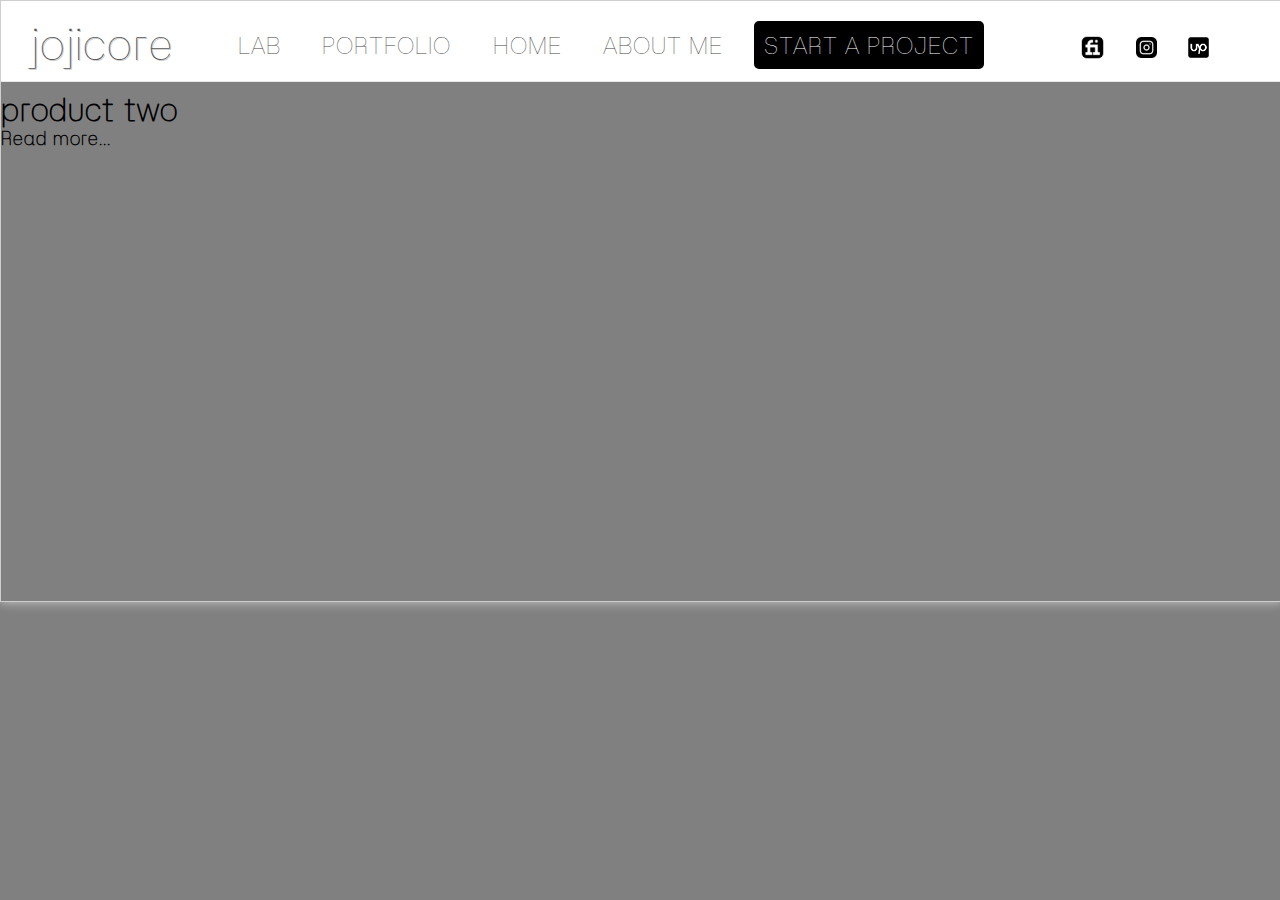
<file: assets/html/product-two.html>
<!DOCTYPE html>
<html lang="en">
  <head>
    <meta charset="UTF-8" />
    <meta name="viewport" content="width=device-width, initial-scale=1.0" />
    <link rel="stylesheet" href="/assets/css/styles.css" />
    <link rel="stylesheet" href="/assets/css/product-two.css">
    <link rel="preconnect" href="https://fonts.googleapis.com" />
    <link rel="preconnect" href="https://fonts.gstatic.com" crossorigin />
    <link
      href="https://fonts.googleapis.com/css2?family=Wire+One&display=swap"
      rel="stylesheet"
    />
    <title>jojicore</title>
  </head>
  <body>
    <!-- inicio container -->
    <div id="container">
      <!-- Inicio de Cabecera -->
      <header id="header">
        <!-- <div class="wrap"> -->
          <div id="logotipo">
            <h1><a href="/index.html">jojicore</a></h1>
        </div>
        <nav id="menu">
          <ul>
            <li><a href="/assets/html/Lab.html">Lab</a></li>
            <li><a href="/assets/html/portfolio.html">Portfolio</a></li>
            <li><a href="/index.html">Home</a></li>
            <li><a href="/assets/html/aboutme.html">About me</a></li>
            <li><a class="button" href="/assets/html/start-proyect.html">Start a project</a></li>
          </ul>
        </nav>
        <!-- <h3>REDES SOCIALES</h3> -->
        <div class="container-social">
          <div class="fiverr">
            <a href="https://www.fiverr.com/jojicore?public_mode=true" class="icon" target="_blank"><img src="/assets/img/icon/113-fiverr_social-1024.webp" alt="" width="23px"></a>
          </div>
          <!-- <div class="youtube">
            <a href="https://www.youtube.com/@jojicore" class="icon" target="_blank"><img id="iconos" src="/assets/img/icon/social.png" alt="icono youtube" width="20px"></a>
          </div> -->
          <div class="twitter">
            <a href="https://www.instagram.com/jojicore" class="icon" target="_blank"><img src="/assets/img/icon/instagram.png" alt="" width="21px"></a>
          </div>
          <!-- <div class="linkedin">
            <a href="https://www.linkedin.com/in/jojicore" class="icon"  target="_blank"><img src="/assets/img/icon/linkedin-logo.png" alt="" width="20px"></a>
          </div> -->
          <div class="upwork">
            <a href="https://www.upwork.com/freelancers/~01dc54f6a238534526?mp_source=share" class="icon" target="_blank"><img src="/assets/img/icon/square-upwork.png" alt="" width="21px"></a>
          </div>
        </div>
      </header>
      <!-- Fin de Cabecera -->

      <!-- Inicio del container -->
      <section id="content">

         
        <h1>product two</h1>

        <div class="readMore">
            <h3>Read more...</h3>
        </div>
     

      </section>
     
    </div>
    <!--fin container  -->
   
    <script type="text/javascript">
      window.addEventListener("scroll", function () {
        let header = document.querySelector("header");
        header.classList.toggle("abajo", window.scrollY > 0);
      });
    </script>
  </body>
</html>
</file>
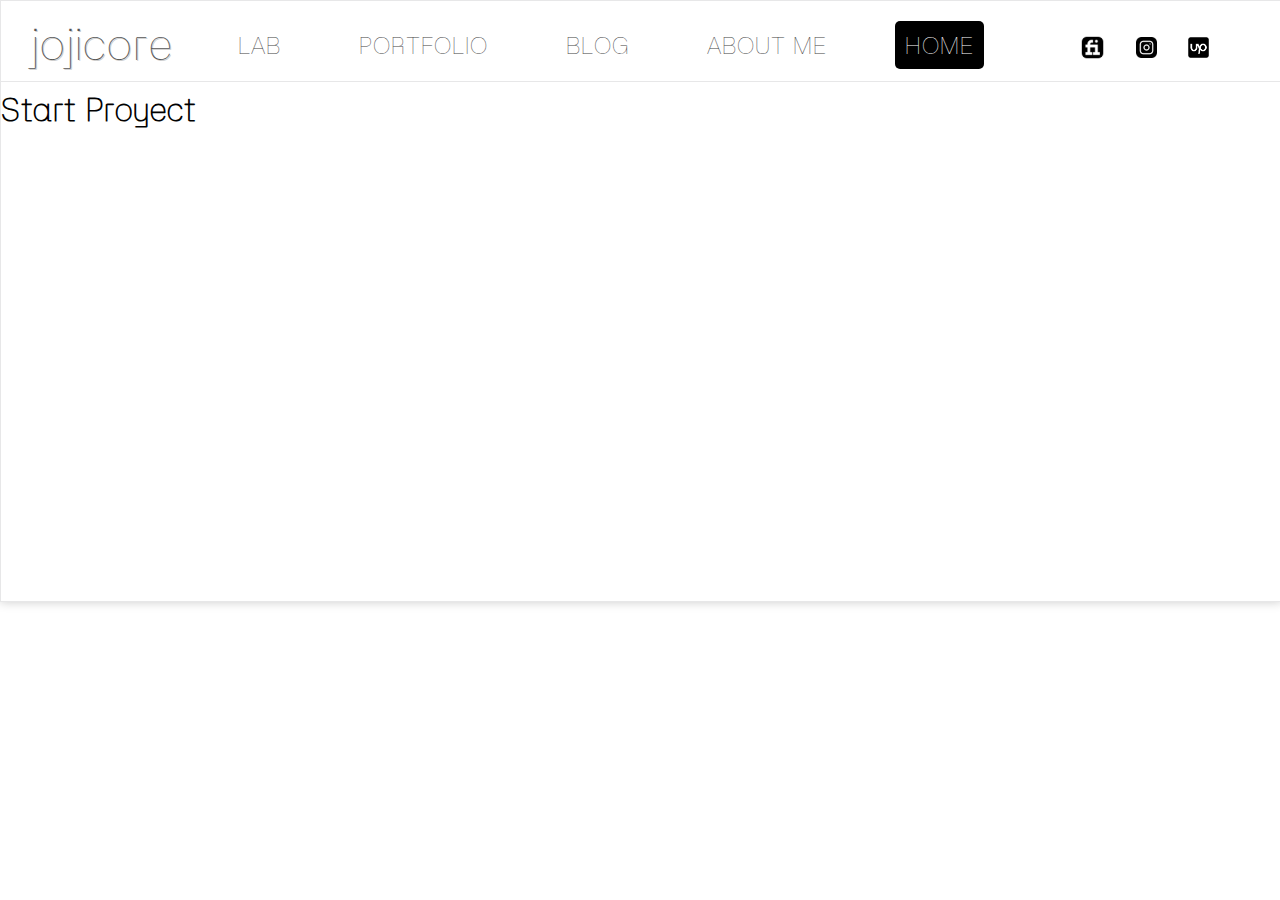
<file: assets/html/start-proyect.html>
<!DOCTYPE html>
<html lang="en">
  <head>
    <meta charset="UTF-8" />
    <meta name="viewport" content="width=device-width, initial-scale=1.0" />
    <link rel="stylesheet" href="/assets/css/style-starProyect.css" />
    <link rel="stylesheet" href="/assets/css/styles.css">
    <link rel="preconnect" href="https://fonts.googleapis.com" />
    <link rel="preconnect" href="https://fonts.gstatic.com" crossorigin />
    <link
      href="https://fonts.googleapis.com/css2?family=Wire+One&display=swap"
      rel="stylesheet"
    />
    <title>jojicore</title>
  </head>
  <body>
    <!-- inicio container -->
    <div id="container">
      <!-- Inicio de Cabecera -->
      <header id="header">
        <!-- <div class="wrap"> -->
          <div id="logotipo">
            <h1><a href="/index.html">jojicore</a></h1>
        </div>
        <nav id="menu">
          <ul>
            <li><a href="/assets/html/Lab.html">Lab</a></li>
            <li><a href="/assets/html/portfolio.html">Portfolio</a></li>
            <li><a href="/assets/html/blog.html">Blog</a></li>
            <li><a href="/assets/html/aboutme.html">About me</a></li>
            <li><a class="button" href="/index.html">Home</a></li>
          </ul>
        </nav>
        <!-- <h3>REDES SOCIALES</h3> -->
        <div class="container-social">
          <div class="fiverr">
            <a href="https://www.fiverr.com/jojicore?public_mode=true" class="icon" target="_blank"><img src="/assets/img/icon/113-fiverr_social-1024.webp" alt="" width="23px"></a>
          </div>
          <!-- <div class="youtube">
            <a href="https://www.youtube.com/@jojicore" class="icon" target="_blank"><img id="iconos" src="/assets/img/icon/social.png" alt="icono youtube" width="20px"></a>
          </div> -->
          <div class="twitter">
            <a href="https://www.instagram.com/jojicore" class="icon" target="_blank"><img src="/assets/img/icon/instagram.png" alt="" width="21px"></a>
          </div>
          <!-- <div class="linkedin">
            <a href="https://www.linkedin.com/in/jojicore" class="icon"  target="_blank"><img src="/assets/img/icon/linkedin-logo.png" alt="" width="20px"></a>
          </div> -->
          <div class="upwork">
            <a href="https://www.upwork.com/freelancers/~01dc54f6a238534526?mp_source=share" class="icon" target="_blank"><img src="/assets/img/icon/square-upwork.png" alt="" width="21px"></a>
          </div>
        </div>
      </header>
      <!-- Fin de Cabecera -->

      <!-- Inicio del container -->
      <section id="content">

         
        <h1>Start Proyect</h1>
     

      </section>
     
    </div>
    <!--fin container  -->
   
    <script type="text/javascript">
      window.addEventListener("scroll", function () {
        let header = document.querySelector("header");
        header.classList.toggle("abajo", window.scrollY > 0);
      });
    </script>
  </body>
</html>
</file>
<file: assets/css/styles.css>
@font-face{
    font-family: 'At aero';
    src:url("/assets/fonts/at-aero-font-family-1743326293-0/AtAero-Air.otf") format("opentype");
    font-weight: normal;
    font-style: normal;
}

*{
    text-decoration: none;
    margin: 0px;
    padding: 0px;
    font-family: '';
    font-family: "At aero";
    font-weight: 600;
    font-style: normal;
    letter-spacing: 1px;
}

#container{
    width: 100%;
    height: auto;
    margin: 0px auto;
    border: 1px solid rgba(225, 225, 226, 0.8);
    box-shadow: 0px 0px 10px #ccc;
    /* margin-top: 40px; */
    margin-bottom: 20px;
    min-height: 600px;
}

#header{
    position: fixed;
    z-index: 2;
    width: 100%;
    margin: 0px auto;
    background-color: rgb(255, 255, 255);
    display: flex;
    flex-direction: row;
    flex-wrap: wrap;
    align-items: center;
    height: 80px;
    border-bottom: 1px solid rgba(225, 225, 226, 0.8);

}

#logotipo h1{
    margin-top: -5px;
}

#logotipo h1 a{
    /* flex-grow: 1; */
    flex-basis:25% ;
    font-size: 45px;
    padding: 10px;
    margin-left: 20px;
    color: #555;
    text-shadow: 1px 1px 0px #ccc;
}

#logotipo h1 a{
    font-weight: 400;
    font-size: 45px;
    color: #555;

}

#menu{
    flex-grow: 1;
    flex-basis:35% ;
    height: 100%;
    padding:0 10px;
}

#menu ul{
    height:100%;
    display: flex;
    flex-direction: row;
    flex-wrap: wrap;
    align-items: center;
    margin: 0 35px;
    justify-content: space-between;
    list-style: none;
}

#menu a{
    text-transform: uppercase;
    color: #444;
    font-size: 24px;
    font-weight: 300;
    padding: 10px;
    transition: all 300ms;
}

#menu a span:hover{
    padding: 5px;
    border-radius: 5px;
    background: black;
    color: white;
} 

#menu .button{
    background-color: black;
    cursor: pointer;
    border: none;
    padding: 10px;
    color: #fff;
    font-size: 24px;
    font-weight: 300;
    position: relative;
    border-radius: 5px;
    outline: none;
}

button {
    background: black;
    cursor: pointer;
    border: none;
    padding: 16px 32px;
    color: azure;
    font-size: 24px;
    font-weight: bold;
    position: relative;
    border-radius: 12px;
}

.button:hover::before {
    content: "";
    position: absolute;
    top: 0;
    left: 0;
    z-index: -1;
    width: 100%;
    height: 100%;
    background: linear-gradient(45deg, rgb(98, 17, 17), rgb(22, 22, 120), rgb(78, 74, 76), blue, rgb(106, 87, 87), blue, rgb(114, 62, 90), blue);
    background-size: 800%;
    border-radius: 12px;
    filter: blur(10px);
    animation: glowing 20s linear infinite;
}

@keyframes glowing {
    0% {
        background-position: 0 0;
    }
    50% {
        background-position: 400% 0;
    }
    100% {
        background-position: 0 0;
    }
}


.container-social{
    /* flex-grow: 1; */
    flex-basis:15% ;
    height: 100%;
    margin-top: 8px;
    margin-right: 20px;
    padding:0 20px;
    display: flex;
    flex-direction: row;
    flex-wrap: wrap;
    align-items: center;
    justify-content: space-evenly;
}

/* estilos de contenedor general */
#content{
    margin-top: 90px;
    display: flex;
    flex-direction: column;
}

/* estilos de la primera pagina */

.first-page{
    width: 75%;
    height: 600px;
    overflow: hidden;
    margin: 0 auto;
    margin-top: 30px;
    margin-bottom: 60px;
    display: flex;
    flex-direction: row;
    justify-content:space-between;
    align-items: center;
}

.first-page .texto{
    width: 60%;
    margin: 0 35px 0 20px;
}

.first-page  .texto-largo{
    width: 100%;
    margin-bottom: 20px;
    font-weight: 400;
    font-size: 35px;
}

.first-page  .texto-corto{
    width: 100%;
    font-weight: 400;
    font-size: 28px;
    color: #555;
}

/* estilos de la segunda pagina */

.second-page{
    width: 75%;
    height: 600px;
    margin: 0 auto;
    margin-top: 30px;
    margin-bottom: 60px;
    display: flex;
    flex-direction: column;
    justify-content:space-around;
    transition: all 4s;
}

.abajo .p1{
    animation: mover-izquierda-derecha  1s 1;
    animation-fill-mode:forwards;
}
@keyframes mover-izquierda-derecha {
    from{
        transform: translateX(-800px);
        color: white;
        font-size: 3px;
    }
    to{
        transform: translateX(15px)
    }
}

.abajo .p2{
    animation: mover-derecha-izquierda  2s 1;
    animation-fill-mode:forwards;
}
@keyframes mover-derecha-izquierda {
    from{
        transform: translateX(2000px);
        color: white;
        font-size: 3px;
    }
    to{
        transform: translateX(20px)
    }
}

.abajo .p3{
   animation: mover-derechas-izquierda  3s 1;
    animation-fill-mode:forwards;
}
@keyframes mover-derechas-izquierda {
    from{
        transform: translateX(2000px);
        color: white;
        font-size: 3px;
    }
    to{
        transform: translateX(-50px)
    }
}

.second-page .p1{
    text-align: left;
    font-size: 100px;
    letter-spacing: 3px;
    font-weight: 350;
}

.second-page .p2{
    font-style: italic;
    text-align: center;
    font-size: 100px;
    letter-spacing: 3px;
    font-weight: 350;
}

.second-page .p3{
    text-align: right;
    font-size: 100px;
    letter-spacing: 3px;
    font-weight: 350;
}

/* estilos de la tercer pagina */

.third-page{
    width: 75%;
    height: 600px;
    overflow: hidden;
    margin: 0 auto;
    margin-top: 30px;
    margin-bottom: 60px;
    display: flex;
    flex-direction: column;
    justify-content:space-between;
    align-items: center;
}

.third-page .presentation{
    /* border: 10px solid black; */
    width: 100%;
    height: 520px;
    display: flex;
    flex-direction: row;
    justify-content: space-between;
}

.third-page .presentation .video{
    margin: 3%;
    height: 100%;
}

.third-page .boton{
    margin-top: 45px;
    border-radius: 5px;
    padding: 5px 15px;
    margin: 7px auto;
    font-size: 40px;
    color: #555;
    letter-spacing: 2px;
}


.third-page .boton a{
    border: 1px solid rgb(101, 98, 98);
    border-radius: 5px;
    padding: 5px 15px;
    font-size: 40px;
    font-weight: 350;
    color: black;
    letter-spacing: 2px;
    transition: all 300ms;
}

.third-page .boton a:hover{
   
    background: black;
    padding: 5px 16px;
    margin: 7px auto;
    font-size: 41px;
    color: white;
}

/* estilos cuarta pagina */


.fourth-page{
    width: 75%;
    height: 700px;
    overflow: hidden;
    margin: 0 auto;
    display: flex;
    flex-direction: row;
    align-items: center;
}


.fourth-page__principal{
    margin: 25px;
    width: 55%;
    gap: 30px;
    display: flex;
    flex-direction: column;
    justify-content: space-between;
    margin-right: 40px;
    

}


.fourth-page__principal .contenido h3{
    font-size: 80px;
    text-align: center;
    font-weight: bold;
    letter-spacing: 3px;
    margin-bottom: 10px;
}


.fourth-page__principal .contenido p{
    font-size: 30px;
    text-align:justify;
    font-weight: 400;
    color: #555;
    letter-spacing: 2px;
    margin-bottom: 30px;
}


.fourth-page__principal .contenido span{
    font-size: 30px;
    text-align:justify;
    font-weight: 800;
    color: black;
    letter-spacing: 2px;
    margin-bottom: 30px;
}


.fourth-page__principal .contenido{
    margin-bottom: 30px;
}

.fourth-page__principal .link{
    
    
    margin: 7px auto;
    font-size: 40px;
    color: #555;
    letter-spacing: 2px;

    
    
}


.fourth-page__principal .link a{
    border: 1px solid rgb(101, 98, 98);
    border-radius: 5px;
    padding: 5px 15px;
    font-size: 40px;
    font-weight: 350;
    color: black;
    letter-spacing: 2px;
    transition: all 300ms;
}


.fourth-page__principal .link a:hover{
   
    background: black;
    padding: 5px 16px;
    margin: 7px auto;
    font-size: 41px;
    color: white;
}

.readMore a{
    color: black;
    font-size: 24px;
}
</file>
<file: assets/css/style-aboutme.css>
.link__about::after{
    content: '';
    display: block;
    width: 25px;
    height: 3px;
    margin-left: 10px;
    background-color: black;
    
    
} 

.link__about::before{
    content: '';
    display: block;
    padding: 0;
    margin: 0;
    width: 25px;
    height: 3px;
    margin-left: 10px;
    background-color: transparent;    
}
</file>
<file: assets/css/style-blog.css>
.link__blog::after,
.link__blog::before{
    content: '';
    display: block;
    width: 25px;
    height: 3px;
    margin-left: 10px;
    background-color: black;
    
    
} 



.link__blog::before{
    content: '';
    display: block;
    padding: 0;
    margin: 0;
    width: 25px;
    height: 3px;
    margin-left: 10px;
    background-color: transparent;    
}
</file>
<file: assets/css/style-lab.css>
.link__lab::after{
    content: '';
    display: block;
    width: 25px;
    height: 3px;
    margin-left: 10px;
    background-color: black;
    
    
} 

.link__lab::before{
    content: '';
    display: block;
    padding: 0;
    margin: 0;
    width: 25px;
    height: 3px;
    margin-left: 10px;
    background-color: transparent;    
}
</file>
<file: assets/css/styles-portfolio.css>
.link__portfolio::after{
    content: '';
    display: block;
    width: 25px;
    height: 3px;
    margin-left: 10px;
    background-color: black;
    
    
} 

.link__portfolio::before{
    content: '';
    display: block;
    padding: 0;
    margin: 0;
    width: 25px;
    height: 3px;
    margin-left: 10px;
    background-color: transparent;    
} 

.proyecto1{
    width: 60%;
    display: flex;
    flex-direction: row;
    justify-content: space-between;
    align-items: center;
    margin-left: 20%;
    margin-top: 5px;
    margin-bottom: 60px;    
}

.description{
    margin-left: 25%;
    width: 50%;
}

.proyecto1 .description h3{
    font-size: 35px;
}

.proyecto1 .description p{
    font-size: 18px;
    color: #555;
}


.proyecto2{
    width: 60%;
    display: flex;
    flex-direction: row;
    align-items: center;
    margin-left: 20%;
    margin-top: 5px;
    margin-bottom: 60px;    
}

.proyecto2 .video{
    margin-left: 25%;
}

.proyecto2 .description2{
    order: 1;
}

.proyecto2 .video{
    order: 2;
}

.description2{
    display: flex;
    flex-direction: column;
}


.proyecto2 .description2 h3{
    font-size: 35px;
}

.proyecto2 .description2 p{
    font-size: 18px;
    color: #555;
}



.proyecto3{
    width: 60%;
    display: flex;
    flex-direction: row;
    justify-content: space-between;
    align-items: center;
    margin-left: 20%;
    margin-top: 5px;
    margin-bottom: 60px;    
}

.description3{
    margin-left: 25%;
    width: 50%;
}

.proyecto3 .description3 h3{
    font-size: 35px;
}

.proyecto3 .description3 p{
    font-size: 18px;
    color: #555;
}


.proyecto4{
    width: 60%;
    display: flex;
    flex-direction: row;
    align-items: center;
    margin-left: 20%;
    margin-top: 5px;
    margin-bottom: 60px;    
}

.proyecto4 .video{
    margin-left: 25%;
}

.proyecto4 .description4{
    order: 1;
}

.proyecto4 .video{
    order: 2;
}

.description4{
    display: flex;
    flex-direction: column;
}


.proyecto4 .description4 h3{
    font-size: 35px;
}

.proyecto4 .description4 p{
    font-size: 18px;
    color: #555;
}
</file>
<file: assets/css/product-four.css>
body{
    background-color: yellowgreen;
}
</file>
<file: assets/css/product-one.css>
/* estilos de contenedor general */
#content{
    margin-top: 90px;
    display: flex;
    flex-direction: column;
}

.articleone{
    width: 85%;
    height: 600px;
    overflow: hidden;
    margin: 0 auto;
    margin-bottom: 80px;
    display: flex;
    flex-direction: column;
    justify-content:space-between;
    align-items: center;
}

.articletwo{
    width: 85%;
    height: 600px;
    overflow: hidden;
    margin: 0 auto;
    margin-bottom: 80px;
    display: flex;
    flex-direction: column;
    justify-content:space-between;
    align-items: center;
}

.articlethree{
    width: 85%;
    height: 600px;
    overflow: hidden;
    margin: 0 auto;
    margin-bottom: 80px;
    display: flex;
    flex-direction: column;
    justify-content:space-between;
    align-items: center;
}

.articlefour{
    width: 85%;
    height: 600px;
    overflow: hidden;
    margin: 0 auto;
    margin-bottom: 80px;
    display: flex;
    flex-direction: column;
    justify-content:space-between;
    align-items: center;
}
</file>
<file: assets/css/product-three.css>
body{
    background-color: greenyellow;
}
</file>
<file: assets/css/product-two.css>
body{
    background-color: gray;
}
</file>
<file: assets/css/style-starProyect.css>
.link__start::after{
    content: '';
    display: block;
    width: 25px;
    height: 3px;
    margin-left: 10px;
    background-color: black;
    
    
} 

.link__start::before{
    content: '';
    display: block;
    padding: 0;
    margin: 0;
    width: 25px;
    height: 3px;
    margin-left: 10px;
    background-color: transparent;    
} 

#content__start{
    margin-top: 130px;
}
</file>
